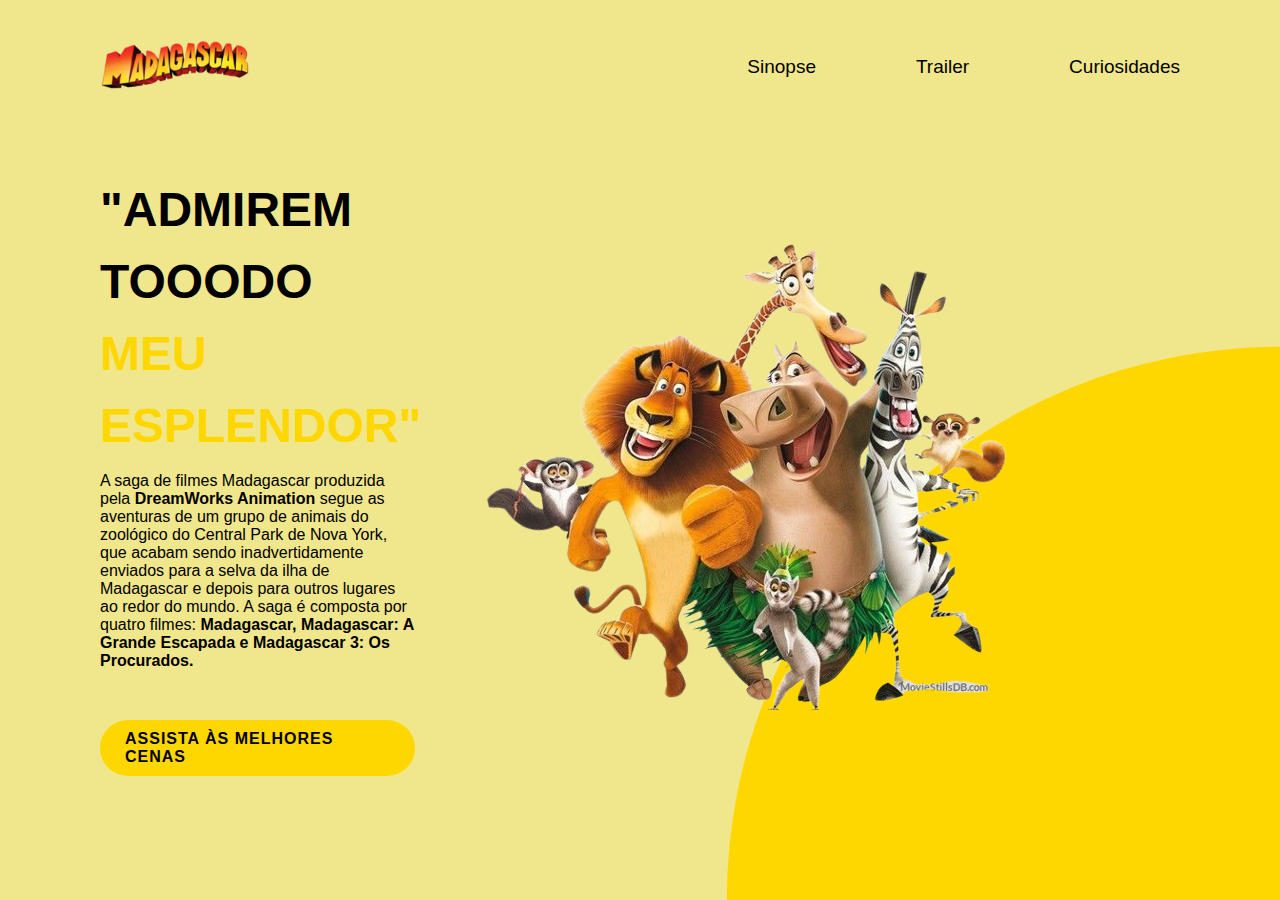
<file: index.html>
<!DOCTYPE html>
<html lang="pt-br">
<head>
    <meta charset="UTF-8">
    <meta http-equiv="X-UA-Compatible" content="IE=edge">
    <meta name="viewport" content="width=device-width, initial-scale=1.0">
    <link rel="stylesheet" href="css/style.css">
    <title>Desenvolvendo site</title>
</head>
<body>
    <section>
        <div class="circle"></div>
        <header>
            <a href="#"><img src="img/logom.png" alt="logo" class="logo"></a>
            <nav class="navegation"> 
                <ul>
                    <li><a href="sinopse.html">Sinopse</a></li>
                    <li><a target="_blank" href="https://youtu.be/Hwr-eMMMI8E?si=1W1b7osXFCvEIzCP">Trailer</a></li> 
                    <li><a href="curiosidades.html">Curiosidades</a></li> 
                </ul>
            </nav>
        </header>
        <div class="container">
            <div class="text">
                <h2>"ADMIREM <br>  TOOODO <br> <span> MEU <br>  ESPLENDOR"</span></h2>
                <p>A saga de filmes Madagascar produzida pela <b>DreamWorks Animation</b> segue as aventuras de um grupo de animais do zoológico do Central Park de Nova York, que acabam sendo inadvertidamente enviados para a selva da ilha de Madagascar e depois para outros lugares ao redor do mundo. A saga é composta por quatro filmes: <b>Madagascar, Madagascar: A Grande Escapada e Madagascar 3: Os Procurados.</b> </p>
                <a target="_blank" href="https://youtu.be/s9mGj_AmOIk?si=zvpLwdlhTVRW9bsS"><b>ASSISTA ÀS MELHORES CENAS</b></a>
             </div>
                <div class="boxImg">
                    
                <img src="img/madagascar.png">

                </div>   
        </div>
</section>
</body>
</html>
</file>
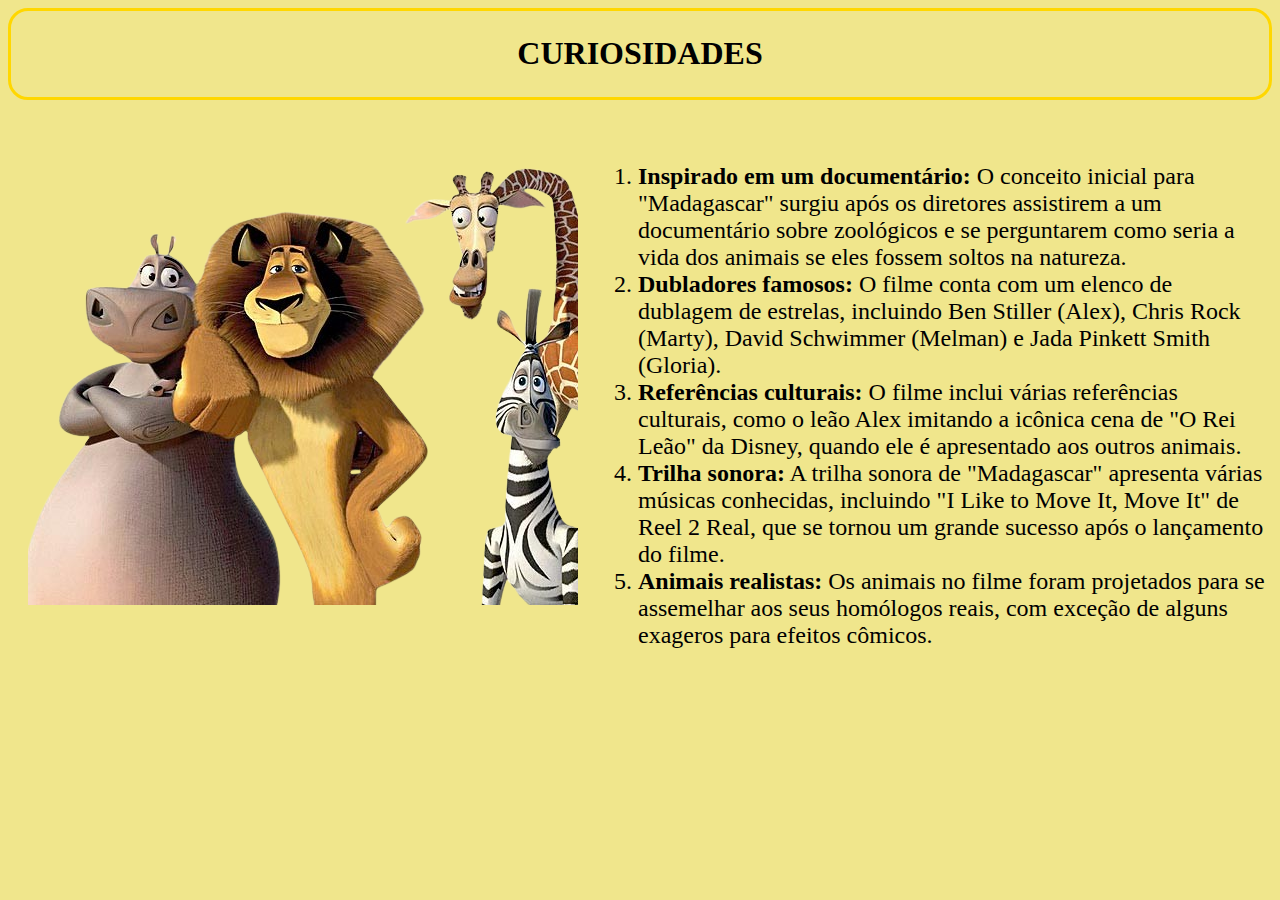
<file: curiosidades.html>
<!DOCTYPE html>
<html lang="pt-br">
<head>
    <meta charset="UTF-8">
    <meta name="viewport" content="width=device-width, initial-scale=1.0">
    <title>Curiosidades</title>
    <link rel="stylesheet" href="css/curiosidades.css">
</head>
<body>
<header>
    <h1>
        CURIOSIDADES
    </h1>
</header>
<div class="curiosidades">
    <img class="imagem" src="img/mada8-removebg.png" alt="">
    <p>
        <ol>
            <li><b>Inspirado em um documentário:</b> O conceito inicial para "Madagascar" surgiu após os diretores assistirem a um documentário sobre zoológicos e se perguntarem como seria a vida dos animais se eles fossem soltos na natureza.</li>
            <li><b>Dubladores famosos:</b> O filme conta com um elenco de dublagem de estrelas, incluindo Ben Stiller (Alex), Chris Rock (Marty), David Schwimmer (Melman) e Jada Pinkett Smith (Gloria).</li>
            <li><b>Referências culturais:</b> O filme inclui várias referências culturais, como o leão Alex imitando a icônica cena de "O Rei Leão" da Disney, quando ele é apresentado aos outros animais.</li>
            <li><b>Trilha sonora:</b> A trilha sonora de "Madagascar" apresenta várias músicas conhecidas, incluindo "I Like to Move It, Move It" de Reel 2 Real, que se tornou um grande sucesso após o lançamento do filme.</li>
            <li><b>Animais realistas:</b> Os animais no filme foram projetados para se assemelhar aos seus homólogos reais, com exceção de alguns exageros para efeitos cômicos.</li>
        </ol>
    </p>
</div>
</body>
</html>
</file>
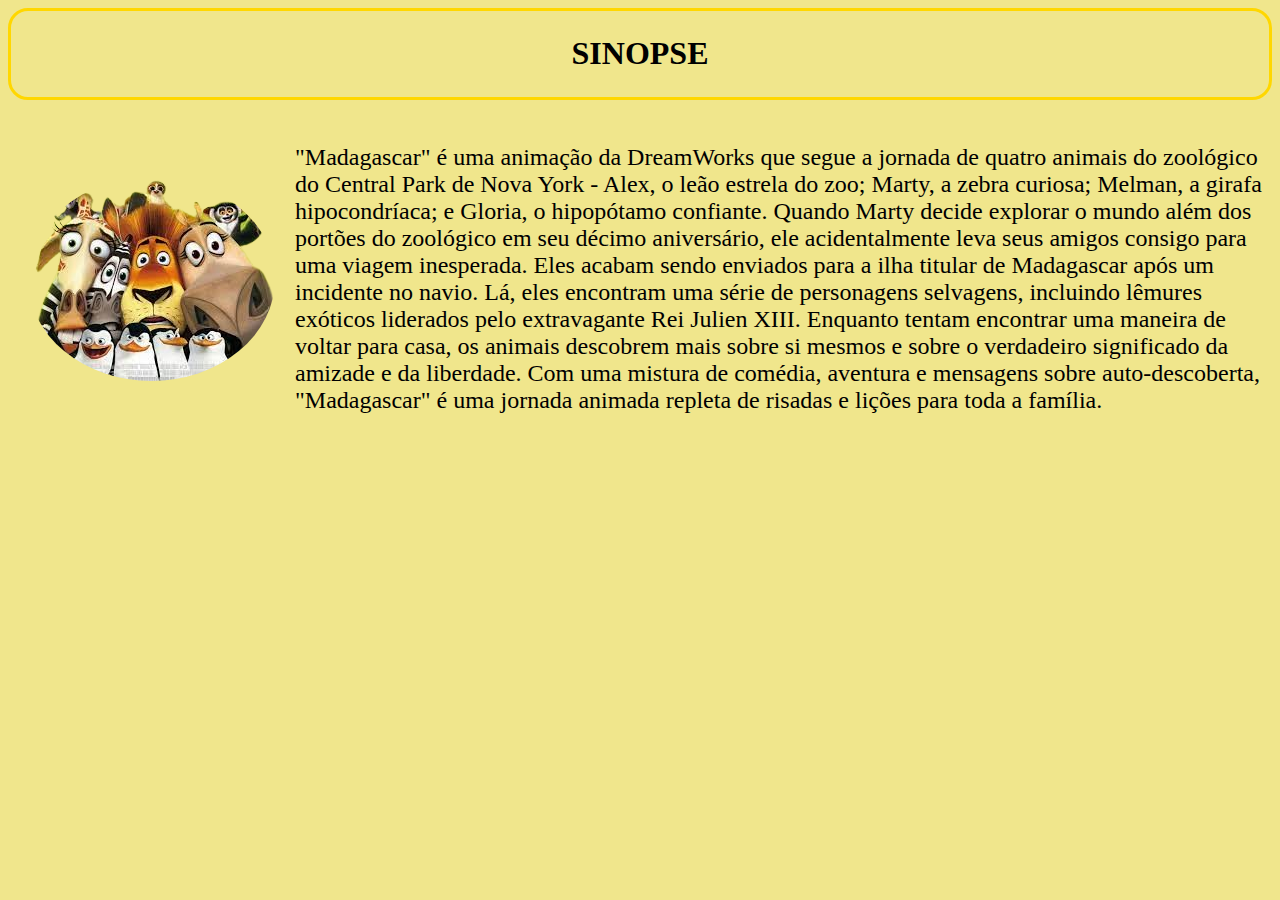
<file: sinopse.html>
<!DOCTYPE html>
<html lang="pt-br">
<head>
    <meta charset="UTF-8">
    <meta name="viewport" content="width=device-width, initial-scale=1.0">
    <title>sinopse</title>
    <link rel="stylesheet" href="css/sinopse.css">
</head>
<body>
<header>
    <h1>
        SINOPSE
    </h1>
</header>
<div class="sinopse">
    <img class="imagem" src="img/mada5r.png" alt="">
    <p>"Madagascar" é uma animação da DreamWorks que segue a jornada de quatro animais do zoológico do Central Park de Nova York - Alex, o leão estrela do zoo; Marty, a zebra curiosa; Melman, a girafa hipocondríaca; e Gloria, o hipopótamo confiante. Quando Marty decide explorar o mundo além dos portões do zoológico em seu décimo aniversário, ele acidentalmente leva seus amigos consigo para uma viagem inesperada. Eles acabam sendo enviados para a ilha titular de Madagascar após um incidente no navio. Lá, eles encontram uma série de personagens selvagens, incluindo lêmures exóticos liderados pelo extravagante Rei Julien XIII. Enquanto tentam encontrar uma maneira de voltar para casa, os animais descobrem mais sobre si mesmos e sobre o verdadeiro significado da amizade e da liberdade. Com uma mistura de comédia, aventura e mensagens sobre auto-descoberta, "Madagascar" é uma jornada animada repleta de risadas e lições para toda a família.</p>
</div>
    
</body>
</html>
</file>
<file: css/style.css>
@import url(https://fonts.google.com/share?selection.family=Playfair+Display:ital,wght@0,400..900;1,400..900);
* {
  margin: 0%;
  padding: 0;
  box-sizing: border-box;
  font-family: "Exibição Playfair", sans-serif;
}

body {
  background: #f0e68c;
}

section {
  width: 98%;
  min-height: 100vh;
  padding: 100px;
  max-width: 900px;

  display: flex;
  align-items: center;
  justify-content: space-between;
}
.circle {
  position: absolute;
  top: 0;
  left: 0;
  width: 100%;
  height: 100%;
  background-color: #ffd700;
  clip-path: circle(50% at bottom right);
}
header {
  position: absolute;
  top: 0;
  left: 0;
  width: 100%;
  padding: 40px 100px;
  display: flex;
  align-items: center;
  justify-content: space-between;
}
header .logo {
  position: relative;
  max-width: 150px;
}
header .navegation ul {
  position: relative;
  display: flex;
}
header .navegation li {
  list-style: none;
}
header .navegation li a {
  color: #000000;
  display: inline-block;
  text-decoration: none;
  font-weight: 500;
  font-size: 19px;
  margin-left: 100px;
}
.container {
  position: relative;
  width: 100%;
  display: flex;
  align-items: center;
  justify-content: space-between;
  margin-top: 50px;

  >div{
    width: 45%;
  }
}

.container .text h2 {
  color: #000000;
  font-size: 3em;
  margin-bottom: 10px;
  line-height: 1.5em;
  font-weight: 700;
}
.container .text h2 span {
  color: #ffd700;
}
.container text p {
  color: #000000;
}
.container .text a {
  display: inline-block;
  margin-top: 50px;
  padding: 10px 25px;
  background: #ffd700;
  color: #000000;
  font-weight: 500;
  text-decoration: none;
  letter-spacing: 1px;
  border-radius: 40px;
  transition: 0.3s ease-in-out;
}
.container .text a:hover {
  transform: translateY(-10px);
}

@media(max-width: 768px) {

    header{
        padding: 40px;
    }

    header .navegation ul{
        flex-direction: column;
    }

    section{
        padding: 100px 10px;
    }

  .container {
    flex-direction: column;
    padding: 0 1rem;

    >div{
        width: 100%;
    }
  }

  .container .text h2{
    font-size: 2rem;
  }


}

.secundario {
  margin: 0%;
  text-align: center;
}
</file>
<file: css/curiosidades.css>
body{
    background-color: #F0E68C;
}

header{
    border-radius: 20px;
    border-style: solid;
    border-color: #FFD700;
}


header h1{
    color: #000000; 
    padding: 3px;
    text-align: center;
}


.curiosidades{
    color: rgb(0, 0, 0);
    display: flex;
    justify-content: space-around;
    align-items: center;
    font-size: 1.5em;
    
}
img{
    padding: 20px;
    width: 50%;
}
.curiosidades ol{
    margin-top: 5%;
}

footer{
    text-align: center;
}

@media(max-width: 768px) {
    .curiosidades{
        flex-direction: column;
    }
}
</file>
<file: css/sinopse.css>
body{
    background-color: #F0E68C;
}

header{
    border-radius: 20px;
    border-style: solid;
    border-color: #FFD700;
}

header h1{
    padding: 3px;
    text-align: center;
}


.sinopse{
    margin-top: 20px;
    display: flex;
    justify-content: space-around;
    align-items: center;
    font-size: 1.5em;
    
}
img{
    padding: 20px;
    border-radius: 50%;
}

@media (max-width: 768px){
    .sinopse {
        flex-direction: column;
    }
}
</file>
